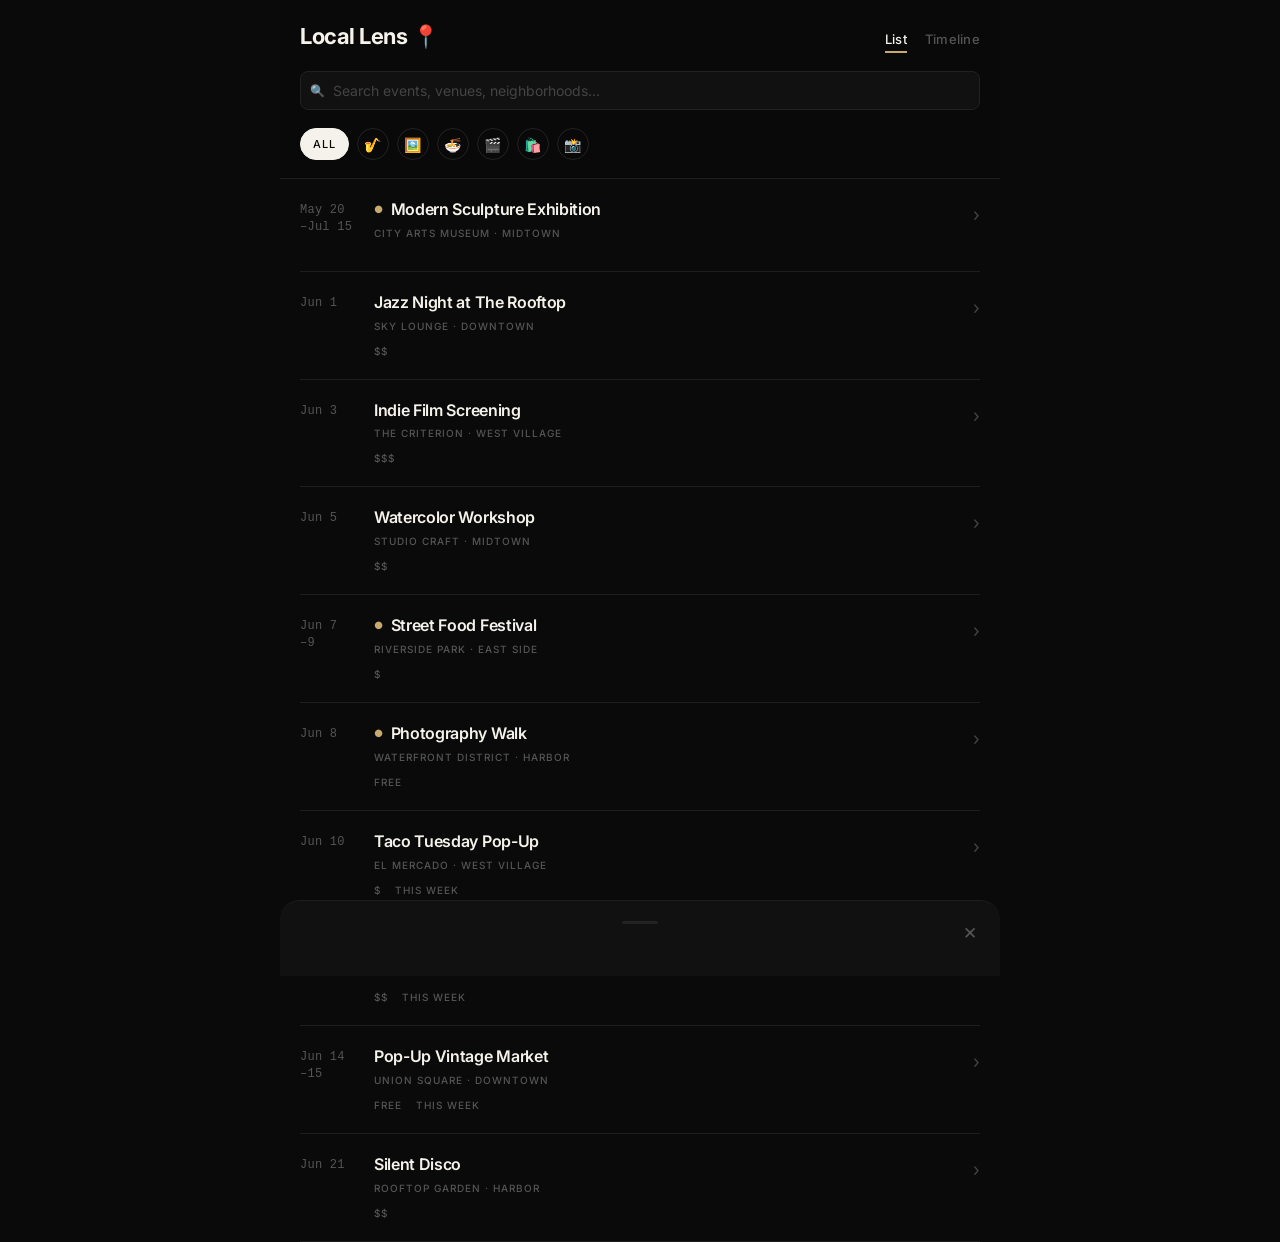
<file: index.html>
<!DOCTYPE html>
<html lang="en">
<head>
<meta charset="UTF-8" />
<meta name="viewport" content="width=device-width, initial-scale=1.0, viewport-fit=cover" />
<title>Local Lens — City Events Tracker</title>
<link rel="preconnect" href="https://fonts.googleapis.com" />
<link rel="preconnect" href="https://fonts.gstatic.com" crossorigin />
<link href="https://fonts.googleapis.com/css2?family=Inter:wght@400;500;600;700&display=swap" rel="stylesheet" />
<link rel="stylesheet" href="index.css">
</head>
<body>

<div class="app">

  <!-- ============== Sticky Header ============== -->
  <header class="header" id="header">
    <div class="header-row">
      <h1 class="app-title">Local Lens 📍</h1>
      <div class="view-toggle" role="tablist">
        <button class="toggle-btn active" data-view="list" role="tab">List</button>
        <button class="toggle-btn" data-view="timeline" role="tab">Timeline</button>
      </div>
    </div>

    <div class="search-wrap">
      <span class="search-icon">🔍</span>
      <input
        type="search"
        class="search-input"
        id="search"
        placeholder="Search events, venues, neighborhoods..."
        autocomplete="off"
      />
    </div>

    <div class="categories" id="categories"></div>

    <div class="active-pills" id="active-pills"></div>
  </header>

  <!-- ============== Main content ============== -->
  <main class="main">
    <section id="list-view"></section>
    <section id="timeline-view" hidden></section>
  </main>

</div>

<!-- ============== Modal / Bottom sheet ============== -->
<div class="modal-backdrop" id="modal-backdrop"></div>
<aside class="bottom-sheet" id="bottom-sheet" role="dialog" aria-modal="true" aria-hidden="true">
  <div class="sheet-handle"></div>
  <button class="sheet-close" id="sheet-close" aria-label="Close">×</button>
  <div id="sheet-content"></div>
</aside>

<script src="index.js"></script>
</body>
</html>
</file>
<file: index.css>
:root {
    --color-bg: #0a0a0a;
    --color-bg-elev: #111111;
    --color-border-strong: #2d2d2d;
    --color-bg-elev-2: #1a1a1a;
    --color-text: #f5f2eb;
    --color-text-muted: #8a8780;
    --color-text-dim: #555555;
    --color-text-faint: #444444;
    --color-accent: #c8a96e;
    --color-border: #1e1e1e;
    --color-border-input: #222222;

    --max-width: 720px;
    --radius-sm: 8px;
    --radius-md: 12px;

    --transition: 200ms ease;

    --mono: ui-monospace, 'SF Mono', 'Menlo', 'Roboto Mono', monospace;

    --cat-music: #c8a96e;
--cat-art: #7dd3fc;
--cat-food: #f97316;
--cat-film: #a78bfa;
--cat-market: #34d399;
  }

  /* ---------- Reset & base ---------- */
  * { box-sizing: border-box; margin: 0; padding: 0; }
  html, body { height: 100%; }
  body {
    font-family: 'Inter', -apple-system, BlinkMacSystemFont, sans-serif;
    background: var(--color-bg);
    color: var(--color-text);
    -webkit-font-smoothing: antialiased;
    -moz-osx-font-smoothing: grayscale;
    line-height: 1.5;
    font-size: 15px;
    overflow-x: hidden;
  }
  button { font-family: inherit; cursor: pointer; border: none; background: none; color: inherit; }
  input { font-family: inherit; }

  .app {
    max-width: var(--max-width);
    margin: 0 auto;
    min-height: 100vh;
    position: relative;
  }

  /* ---------- Sticky header ---------- */
  .header {
    position: sticky;
    top: 0;
    z-index: 50;
    background: rgba(10, 10, 10, 0.92);
    backdrop-filter: blur(12px);
    -webkit-backdrop-filter: blur(12px);
    border-bottom: 1px solid var(--color-border);
    padding: 20px 20px 0;
  }
  .header-row {
    display: flex;
    align-items: baseline;
    justify-content: space-between;
    gap: 12px;
    margin-bottom: 18px;
  }
  .app-title {
    font-size: 20px;
    font-weight: 700;
    letter-spacing: -0.02em;
  }
  .view-toggle {
    display: flex;
    gap: 18px;
  }
  .toggle-btn {
    position: relative;
    padding: 4px 0;
    font-size: 13px;
    font-weight: 500;
    color: var(--color-text-dim);
    letter-spacing: 0.02em;
    transition: color var(--transition);
  }
  .toggle-btn:hover { color: var(--color-text-muted); }
  .toggle-btn.active {
    color: var(--color-text);
  }
  .toggle-btn.active::after {
    content: '';
    position: absolute;
    left: 0;
    right: 0;
    bottom: -2px;
    height: 2px;
    background: var(--color-accent);
  }

  /* ---------- Search ---------- */
  .search-wrap {
    position: relative;
    padding-bottom: 16px;
  }
  .search-input {
    width: 100%;
    padding: 10px 12px 10px 32px;
    background: #111;
    border: 1px solid var(--color-border-input);
    color: var(--color-text);
    border-radius: var(--radius-sm);
    font-size: 14px;
    transition: border var(--transition);
  }
  .search-input::placeholder { color: var(--color-text-faint); }
  .search-input:focus {
    outline: none;
    border-color: var(--color-accent);
  }
  .search-icon {
    position: absolute;
    left: 10px;
    top: 50%;
    transform: translate(0, calc(-50% - 8px));
    color: var(--color-text-faint);
    pointer-events: none;
    font-size: 12px;
  }

  /* ---------- Category filters ---------- */
  .categories {
    display: flex;
    gap: 8px;
    overflow-x: auto;
    padding: 2px 0 18px;
    scrollbar-width: none;
  }
  .categories::-webkit-scrollbar { display: none; }
  .cat-btn {
    flex: 0 0 auto;
    width: 32px;
    height: 32px;
    border-radius: 50%;
    background: transparent;
    border: 1px solid var(--color-border-input);
    font-size: 14px;
    display: flex;
    align-items: center;
    justify-content: center;
    transition: border-color var(--transition), background var(--transition), color var(--transition);
  }
  .cat-btn.text {
    width: auto;
    padding: 0 12px;
    font-size: 11px;
    font-weight: 500;
    letter-spacing: 0.08em;
    text-transform: uppercase;
    color: var(--color-text-muted);
    border-radius: 16px;
  }
  .cat-btn:hover { border-color: var(--color-text-muted); }
  .cat-btn.active {
    background: var(--color-text);
    border-color: var(--color-text);
    color: var(--color-bg);
  }
  .cat-btn.text.active {
    background: var(--color-text);
    color: var(--color-bg);
  }

  /* ---------- Active filter pills ---------- */
  .active-pills {
    display: flex;
    flex-wrap: wrap;
    gap: 6px;
    padding-bottom: 16px;
  }
  .active-pills:empty { display: none; }
  .pill {
    display: inline-flex;
    align-items: center;
    gap: 6px;
    padding: 3px 6px 3px 10px;
    background: transparent;
    border: 1px solid var(--color-accent);
    color: var(--color-accent);
    border-radius: 20px;
    font-size: 11px;
    font-weight: 500;
    letter-spacing: 0.04em;
  }
  .pill-close {
    width: 14px;
    height: 14px;
    border-radius: 50%;
    display: inline-flex;
    align-items: center;
    justify-content: center;
    font-size: 13px;
    line-height: 1;
    color: var(--color-accent);
    transition: background var(--transition);
  }
  .pill-close:hover { background: rgba(200, 169, 110, 0.2); }

  /* ---------- Main content ---------- */
  .main { padding: 0 20px; }

  /* ---------- List view: editorial rows ---------- */
  .event-list {
    display: flex;
    flex-direction: column;
  }
  .event-card {
    display: flex;
    align-items: flex-start;
    gap: 18px;
    padding: 20px 0;
    border-bottom: 1px solid var(--color-border);
    cursor: pointer;
    transition: opacity var(--transition);
  }
  .event-card:hover { opacity: 0.75; }
  .event-card:last-child { border-bottom: 1px solid var(--color-border); }

  .event-date-col {
    flex: 0 0 56px;
    font-family: var(--mono);
    font-size: 12px;
    color: var(--color-text-dim);
    letter-spacing: 0.02em;
    padding-top: 3px;
    line-height: 1.4;
  }
  .event-body {
    flex: 1;
    min-width: 0;
    display: flex;
    flex-direction: column;
    gap: 6px;
  }
  .event-title {
    font-size: 17px;
    font-weight: 600;
    line-height: 1.3;
    letter-spacing: -0.02em;
    color: var(--color-text);
    display: flex;
    align-items: baseline;
    gap: 8px;
  }
  .now-dot {
    color: var(--color-accent);
    font-size: 10px;
    line-height: 1;
    flex: 0 0 auto;
    transform: translateY(-2px);
  }
  .event-meta {
    font-size: 10px;
    color: var(--color-text-dim);
    text-transform: uppercase;
    letter-spacing: 0.1em;
    font-weight: 500;
  }
  .event-bottom-row {
    display: flex;
    align-items: center;
    gap: 14px;
    flex-wrap: wrap;
    margin-top: 4px;
  }
  .price-badge {
    font-size: 10px;
    color: var(--color-text-dim);
    text-transform: uppercase;
    letter-spacing: 0.1em;
    font-weight: 500;
  }
  .badge-week {
    font-size: 10px;
    color: var(--color-text-dim);
    text-transform: uppercase;
    letter-spacing: 0.1em;
    font-weight: 500;
  }
  .chevron {
    align-self: flex-start;
    color: var(--color-text-faint);
    font-size: 18px;
    flex: 0 0 auto;
    padding-top: 2px;
    transition: color var(--transition), transform var(--transition);
  }
  .event-card:hover .chevron {
    color: var(--color-accent);
    transform: translateX(2px);
  }

  /* ---------- Skeleton ---------- */
  .skeleton-card {
    display: flex;
    gap: 18px;
    padding: 20px 0;
    border-bottom: 1px solid var(--color-border);
  }
  .skel {
    background: linear-gradient(90deg, rgba(245,242,235,0.04) 0%, rgba(245,242,235,0.08) 50%, rgba(245,242,235,0.04) 100%);
    background-size: 200% 100%;
    animation: shimmer 1.4s infinite;
    border-radius: 2px;
  }
  .skel-date { width: 40px; height: 12px; flex: 0 0 56px; }
  .skel-lines { flex: 1; display: flex; flex-direction: column; gap: 8px; padding: 2px 0; }
  .skel-line { height: 14px; }
  .skel-line.short { width: 40%; height: 10px; }
  .skel-line.med { width: 75%; }
  @keyframes shimmer {
    0% { background-position: 200% 0; }
    100% { background-position: -200% 0; }
  }

  /* ---------- Empty state ---------- */
  .empty-state {
    text-align: center;
    padding: 60px 20px;
    color: var(--color-text-muted);
  }
  .empty-state .icon { font-size: 32px; margin-bottom: 12px; }
  .empty-state p { font-size: 14px; }

  /* ---------- Timeline view ---------- */
  .timeline-wrap {
    overflow-x: auto;
    background: var(--color-bg-elev);
    border: 1px solid var(--color-border);
    border-radius: var(--radius-md);
    scrollbar-width: thin;
    -webkit-overflow-scrolling: touch;
  }
  .timeline {
    position: relative;
    display: grid;
    /* venue col + N date cols set in JS */
    min-width: 100%;
  }
  .tl-header-cell, .tl-venue-cell, .tl-row-cell {
    border-right: 1px solid var(--color-border);
    border-bottom: 1px solid var(--color-border);
    padding: 8px 6px;
    font-size: 11px;
    min-height: 44px;
    display: flex;
    align-items: center;
  }
  .tl-header-cell {
    background: var(--color-bg-elev-2);
    color: var(--color-text-muted);
    justify-content: center;
    font-weight: 500;
    font-size: 10px;
    text-align: center;
    flex-direction: column;
    gap: 1px;
    position: sticky;
    top: 0;
    z-index: 2;
  }
  .tl-header-cell .day-num {
    font-size: 13px;
    font-weight: 600;
    color: var(--color-text);
  }
  .tl-header-cell.today {
    color: var(--color-accent);
  }
  .tl-header-cell.today .day-num { color: var(--color-accent); }

  .tl-venue-cell {
    background: var(--color-bg-elev);
    color: var(--color-text);
    font-weight: 500;
    font-size: 12px;
    position: sticky;
    left: 0;
    z-index: 3;
    border-right: 1px solid var(--color-border-strong);
  }
  .tl-venue-cell.corner {
    z-index: 4;
    top: 0;
    background: var(--color-bg-elev-2);
  }
  .tl-row-cell {
    background: var(--color-bg);
  }

  /* Today line overlay */
  .today-line {
    position: absolute;
    top: 0;
    bottom: 0;
    width: 2px;
    background: var(--color-accent);
    z-index: 4;
    pointer-events: none;
    box-shadow: 0 0 8px rgba(200, 169, 110, 0.5);
  }

  /* Event bars */
  .event-bar {
    position: absolute;
    height: 28px;
    border-radius: 4px;
    padding: 0 8px;
    display: flex;
    align-items: center;
    font-size: 11px;
    font-weight: 500;
    letter-spacing: 0.01em;
    color: var(--color-accent);
    background: transparent;
    border: 1px solid var(--color-accent);
    cursor: pointer;
    overflow: hidden;
    white-space: nowrap;
    text-overflow: ellipsis;
    z-index: 1;
    transition: background var(--transition);
  }
  .event-bar:hover {
    background: rgba(200, 169, 110, 0.12);
    z-index: 5;
  }

  /* ---------- Modal / Bottom sheet ---------- */
  .modal-backdrop {
    position: fixed;
    inset: 0;
    background: rgba(0, 0, 0, 0.6);
    z-index: 100;
    opacity: 0;
    pointer-events: none;
    transition: opacity var(--transition);
  }
  .modal-backdrop.open {
    opacity: 1;
    pointer-events: auto;
  }
  .bottom-sheet {
    position: fixed;
    left: 0;
    right: 0;
    bottom: 0;
    max-width: var(--max-width);
    margin: 0 auto;
    background: #111;
    border-top: 1px solid var(--color-border);
    border-radius: 20px 20px 0 0;
    padding: 20px 24px 32px;
    z-index: 101;
    transform: translateY(100%);
    transition: transform 280ms cubic-bezier(0.22, 1, 0.36, 1);
    max-height: 85vh;
    overflow-y: auto;
  }
  .bottom-sheet.open { transform: translateY(0); }
  .sheet-handle {
    width: 36px;
    height: 3px;
    background: var(--color-border-input);
    border-radius: 2px;
    margin: 0 auto 20px;
  }
  .sheet-close {
    position: absolute;
    top: 14px;
    right: 14px;
    width: 32px;
    height: 32px;
    display: flex;
    align-items: center;
    justify-content: center;
    font-size: 22px;
    line-height: 1;
    color: var(--color-text-dim);
    transition: color var(--transition);
  }
  .sheet-close:hover { color: var(--color-text); }

  .sheet-header {
    margin-bottom: 4px;
  }
  .sheet-cat {
    font-size: 10px;
    color: var(--color-text-dim);
    text-transform: uppercase;
    letter-spacing: 0.12em;
    font-weight: 500;
    margin-bottom: 8px;
  }
  .sheet-title {
    font-size: 24px;
    font-weight: 700;
    line-height: 1.2;
    letter-spacing: -0.02em;
  }
  .sheet-now {
    display: inline-block;
    margin-left: 8px;
    color: var(--color-accent);
    font-size: 11px;
    font-weight: 500;
    letter-spacing: 0.1em;
    text-transform: uppercase;
    vertical-align: middle;
  }
  .sheet-detail {
    display: grid;
    grid-template-columns: 110px 1fr;
    gap: 14px 12px;
    padding: 20px 0;
    margin-top: 20px;
    border-top: 1px solid var(--color-border);
  }
  .sheet-label {
    font-size: 10px;
    color: var(--color-text-dim);
    text-transform: uppercase;
    letter-spacing: 0.12em;
    font-weight: 500;
    padding-top: 2px;
  }
  .sheet-value {
    font-size: 14px;
    color: var(--color-text);
  }
  .sheet-description {
    padding: 20px 0 4px;
    border-top: 1px solid var(--color-border);
    font-size: 15px;
    line-height: 1.6;
    color: var(--color-text);
  }

  /* ---------- Responsive ---------- */
  @media (min-width: 600px) {
    .app-title { font-size: 22px; }
    .event-title { font-size: 16px; }
  }
</file>
